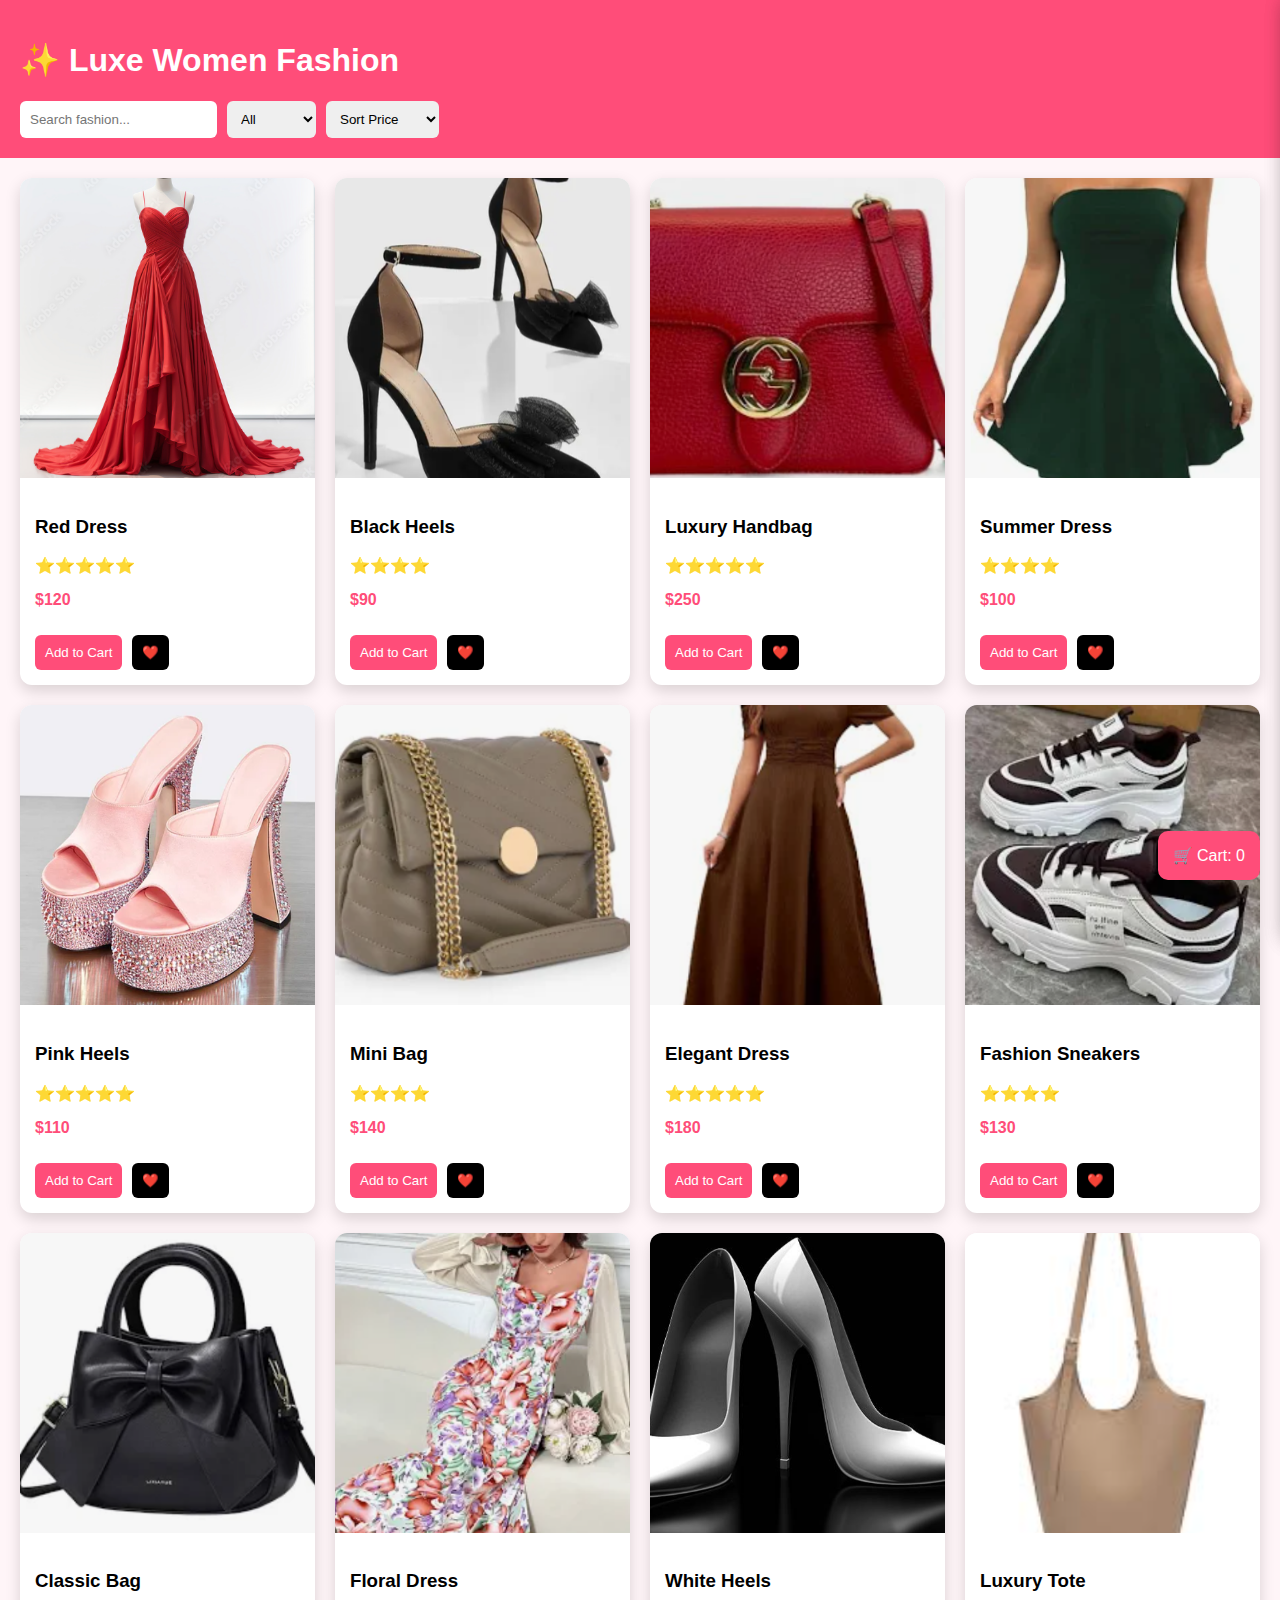
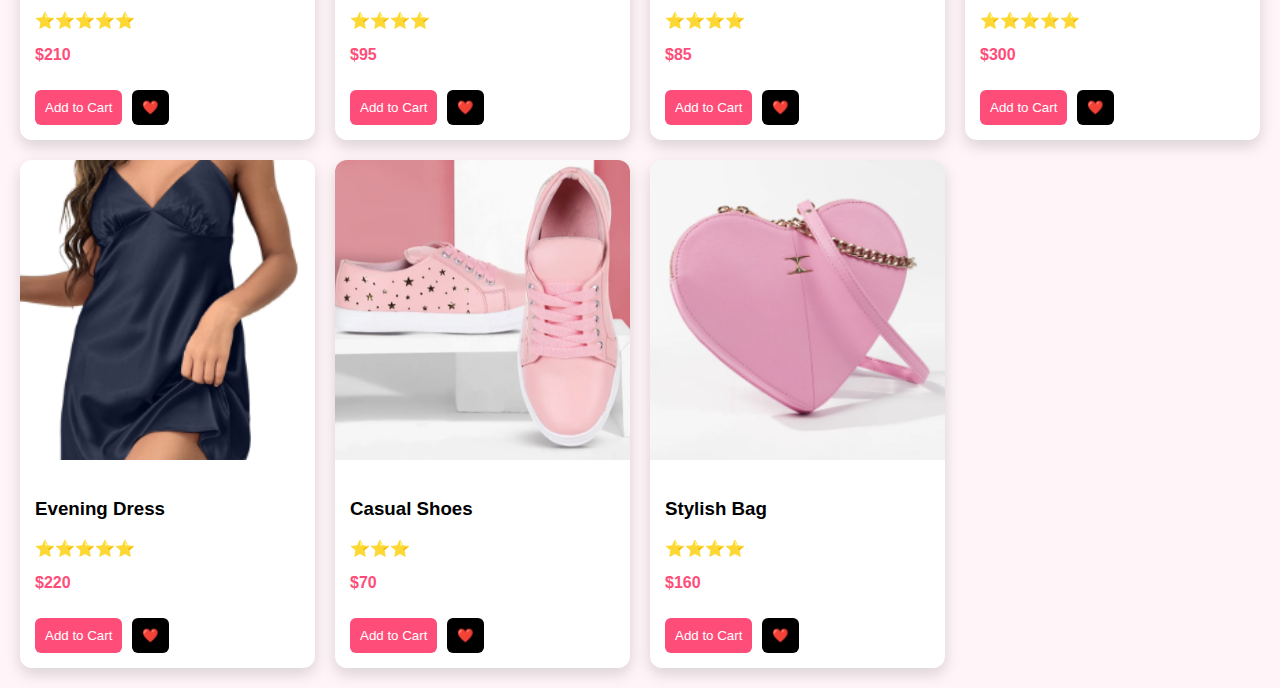
<file: index.html>
<!DOCTYPE html>
<html>
<head>
<meta name="viewport" content="width=device-width, initial-scale=1.0">
<title>Luxe Women Store</title>

<link rel="stylesheet" href="style.css">

</head>
<body>

<header>

<h1>✨ Luxe Women Fashion</h1>

<div class="controls">

<input type="text" id="search" placeholder="Search fashion...">

<select id="category">
<option value="all">All</option>
<option value="dress">Dresses</option>
<option value="bag">Bags</option>
<option value="shoes">Shoes</option>
</select>

<select id="sort">
<option value="">Sort Price</option>
<option value="low">Low → High</option>
<option value="high">High → Low</option>
</select>

</div>

</header>

<div id="products" class="grid"></div>

<div class="cart" onclick="toggleCart()">🛒 Cart: <span id="cartCount">0</span></div>

<div id="notification" class="notification"></div>

<div id="cartPopup" class="cartPopup">
<h2>Your Cart 🛒</h2>
<div id="cartItems"></div>
<button onclick="toggleCart()">Close</button>
</div>

<div id="wishlistPopup" class="cartPopup">
<h2>My Wishlist ❤️</h2>
<div id="wishlistItems"></div>
<button onclick="toggleWishlist()">Close</button>
</div>

<script src="script.js"></script>

</body>
</html>
</file>
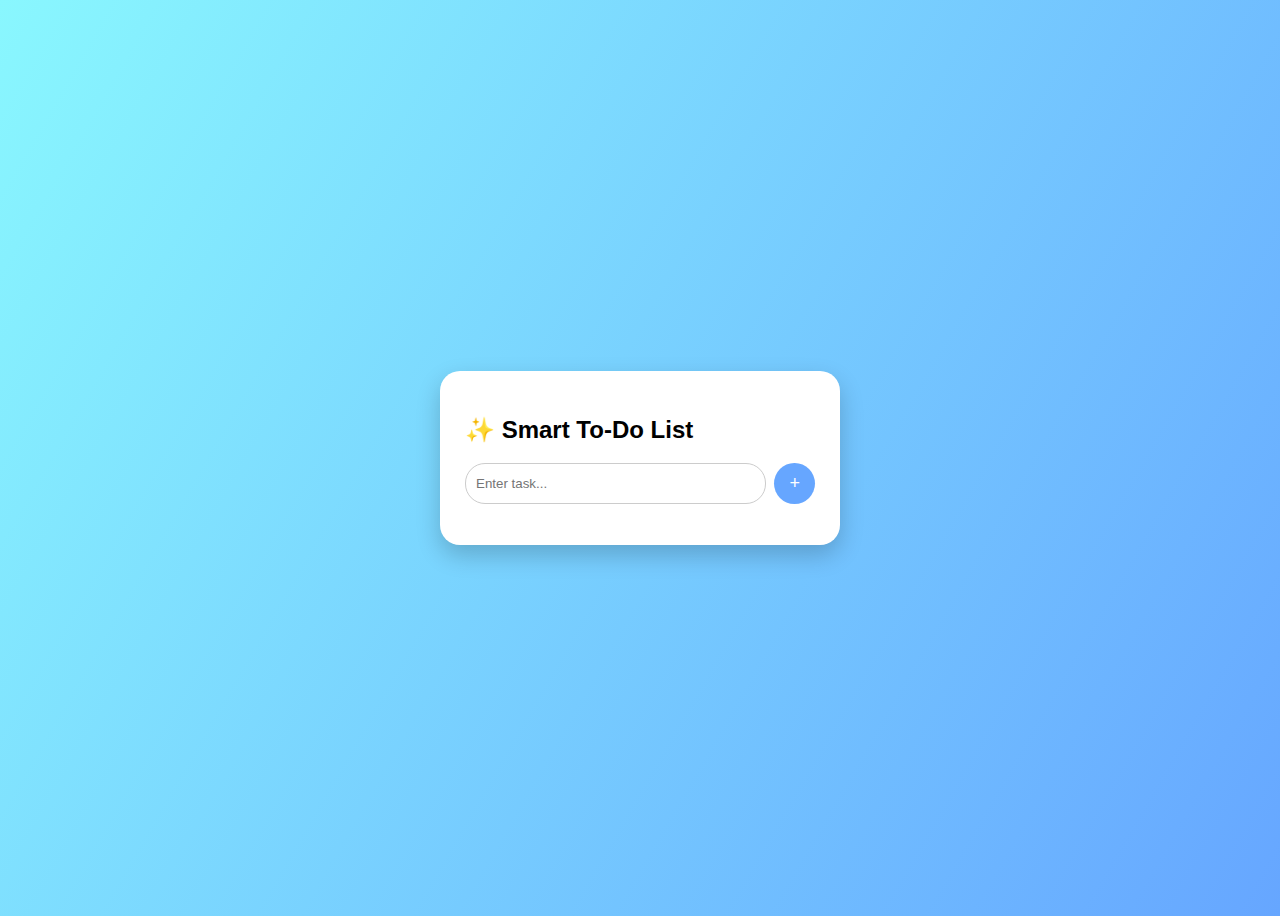
<file: todo.html>
<!DOCTYPE html>
<html>
<head>
    <title>Modern To-Do</title>
    <link rel="stylesheet" href="todo.css">
</head>
<body>

<div class="todo-box">
    <h2>✨ Smart To-Do List</h2>

    <div class="input-area">
        <input type="text" id="taskInput" placeholder="Enter task...">
        <button onclick="addTask()">+</button>
    </div>

    <ul id="taskList"></ul>
</div>

<script src="todo.js"></script>
</body>
</html>
</file>
<file: style.css>
body{
margin:0;
font-family:Poppins,sans-serif;
background:#fff5f8;
}

header{
background:#ff4d79;
color:white;
padding:20px;
}

.controls{
display:flex;
gap:10px;
flex-wrap:wrap;
margin-top:10px;
}

input,select{
padding:10px;
border-radius:6px;
border:none;
}

.grid{
display:grid;
grid-template-columns:repeat(auto-fit,minmax(250px,1fr));
gap:20px;
padding:20px;
}

.card{
background:white;
border-radius:12px;
overflow:hidden;
transition:.4s;
box-shadow:0 6px 15px rgba(0,0,0,0.15);
}

.card:hover{
transform:translateY(-8px);
}

.card img{
width:100%;
height:300px;
object-fit:cover;
}

.info{
padding:15px;
}

.price{
color:#ff4d79;
font-weight:bold;
}

button{
background:#ff4d79;
color:white;
border:none;
padding:10px;
margin-top:10px;
cursor:pointer;
border-radius:6px;
}

.wishlistBtn{
background:black;
margin-left:5px;
}

.cart{
position:fixed;
bottom:20px;
right:20px;
background:#ff4d79;
color:white;
padding:15px;
border-radius:10px;
cursor:pointer;
}

.notification{
position:fixed;
top:20px;
right:20px;
background:#ff4d79;
color:white;
padding:12px 20px;
border-radius:8px;
opacity:0;
transition:.4s;
}

.cartPopup{
position:fixed;
right:-400px;
top:0;
width:350px;
height:100%;
background:white;
box-shadow:-5px 0 20px rgba(0,0,0,0.2);
padding:20px;
overflow:auto;
transition:0.4s;
z-index:999;
}

.cartPopup.active{
right:0;
}

.cartItem{
border-bottom:1px solid #ddd;
padding:10px 0;
}
</file>
<file: todo.css>
body {
    height: 100vh;
    background: linear-gradient(120deg, #89f7fe, #66a6ff);
    display: flex;
    justify-content: center;
    align-items: center;
    font-family: Arial;
}

.todo-box {
    background: white;
    width: 350px;
    padding: 25px;
    border-radius: 20px;
    box-shadow: 0 10px 25px rgba(0,0,0,0.2);
}

.input-area {
    display: flex;
    margin-bottom: 15px;
}

input {
    flex: 1;
    padding: 10px;
    border-radius: 20px;
    border: 1px solid #ccc;
}

button {
    margin-left: 8px;
    padding: 10px 15px;
    border-radius: 50%;
    border: none;
    background: #66a6ff;
    color: white;
    font-size: 18px;
    cursor: pointer;
}

li {
    background: #f1f1f1;
    margin: 8px 0;
    padding: 10px;
    border-radius: 10px;
    display: flex;
    justify-content: space-between;
}
</file>
